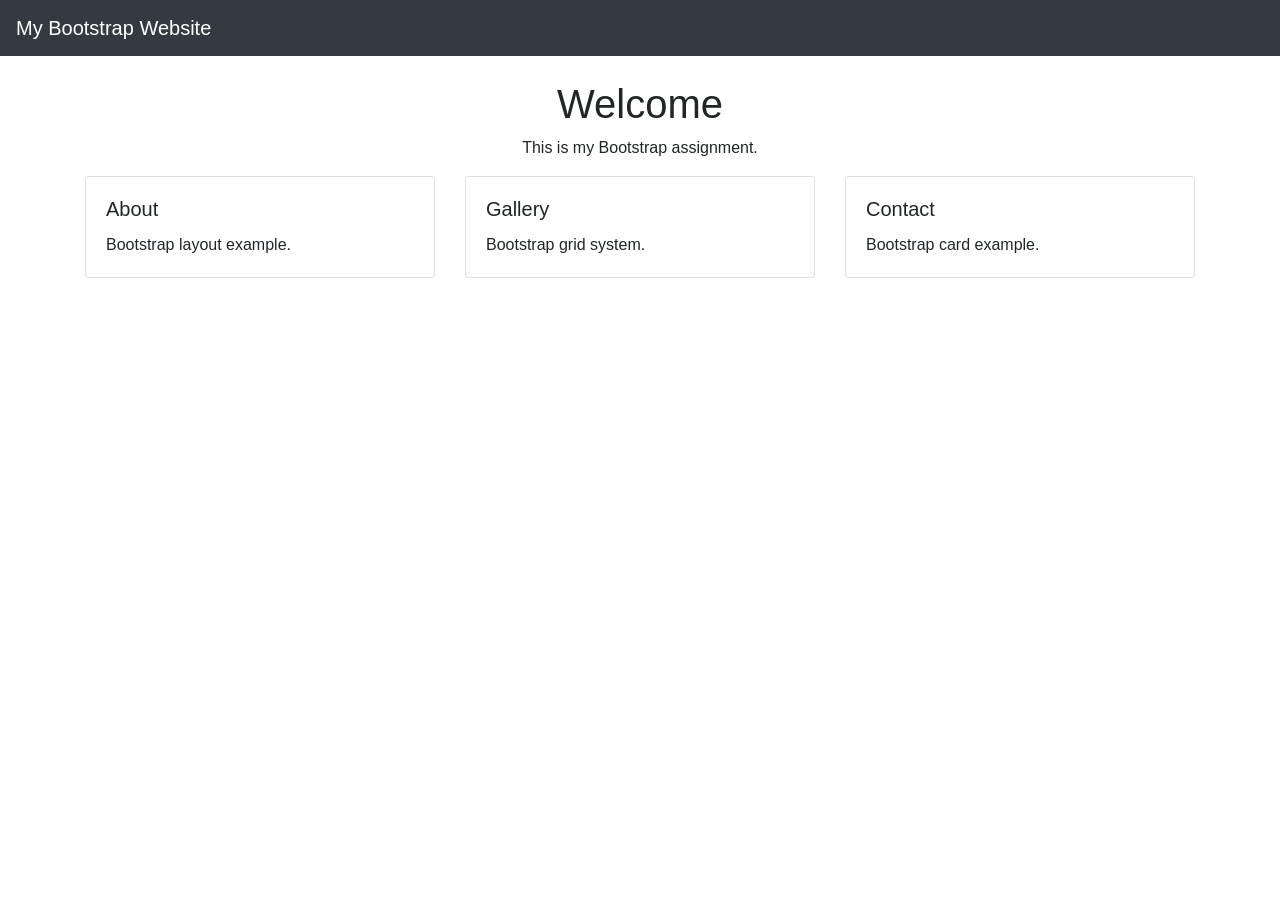
<file: bootstrap4_project/index.html>
<!DOCTYPE html>
<html lang="en">
<head>
<meta charset="UTF-8">
<meta name="viewport" content="width=device-width, initial-scale=1.0">
<title>Bootstrap Project</title>

<link rel="stylesheet" href="https://maxcdn.bootstrapcdn.com/bootstrap/4.5.2/css/bootstrap.min.css">

</head>

<body>

<nav class="navbar navbar-dark bg-dark">
<a class="navbar-brand" href="#">My Bootstrap Website</a>
</nav>

<div class="container mt-4">

<h1 class="text-center">Welcome</h1>
<p class="text-center">This is my Bootstrap assignment.</p>

<div class="row">

<div class="col-md-4">
<div class="card">
<div class="card-body">
<h5 class="card-title">About</h5>
<p class="card-text">Bootstrap layout example.</p>
</div>
</div>
</div>

<div class="col-md-4">
<div class="card">
<div class="card-body">
<h5 class="card-title">Gallery</h5>
<p class="card-text">Bootstrap grid system.</p>
</div>
</div>
</div>

<div class="col-md-4">
<div class="card">
<div class="card-body">
<h5 class="card-title">Contact</h5>
<p class="card-text">Bootstrap card example.</p>
</div>
</div>
</div>

</div>

</div>

</body>
</html>
</file>
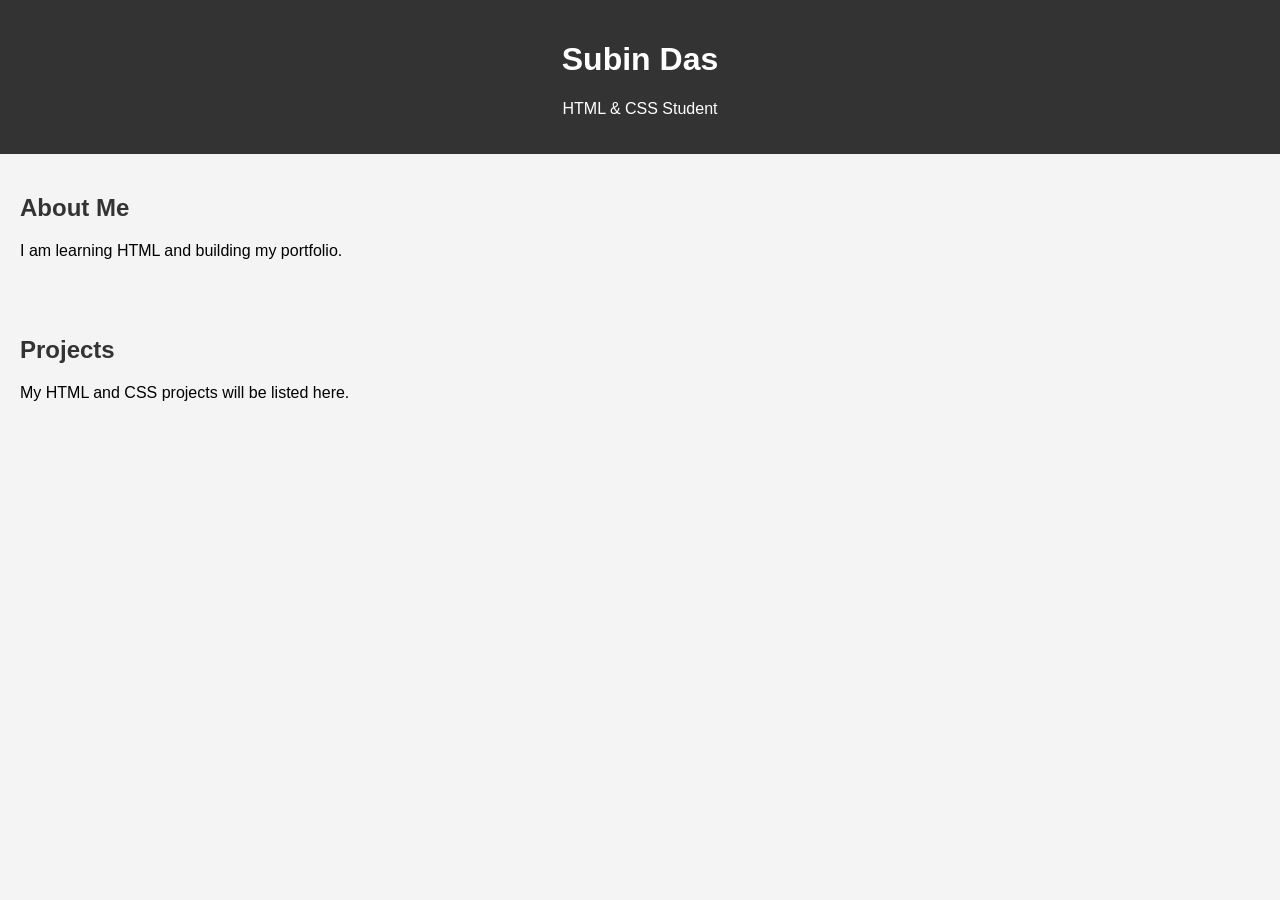
<file: portfolio/index.html>
<!DOCTYPE html>
<html>
<head>
<title>My Portfolio</title>
<link rel="stylesheet" href="style.css">
</head>

<body>

<header>
<h1>Subin Das</h1>
<p>HTML & CSS Student</p>
</header>

<section>
<h2>About Me</h2>
<p>I am learning HTML and building my portfolio.</p>
</section>

<section>
<h2>Projects</h2>
<p>My HTML and CSS projects will be listed here.</p>
</section>

<script src="script.js"></script>

</body>
</html>
</file>
<file: portfolio/style.css>
body {
font-family: Arial;
background-color: #f4f4f4;
margin: 0;
}

header {
background: #333;
color: white;
text-align: center;
padding: 20px;
}

section {
padding: 20px;
}

h2 {
color: #333;
}
</file>
